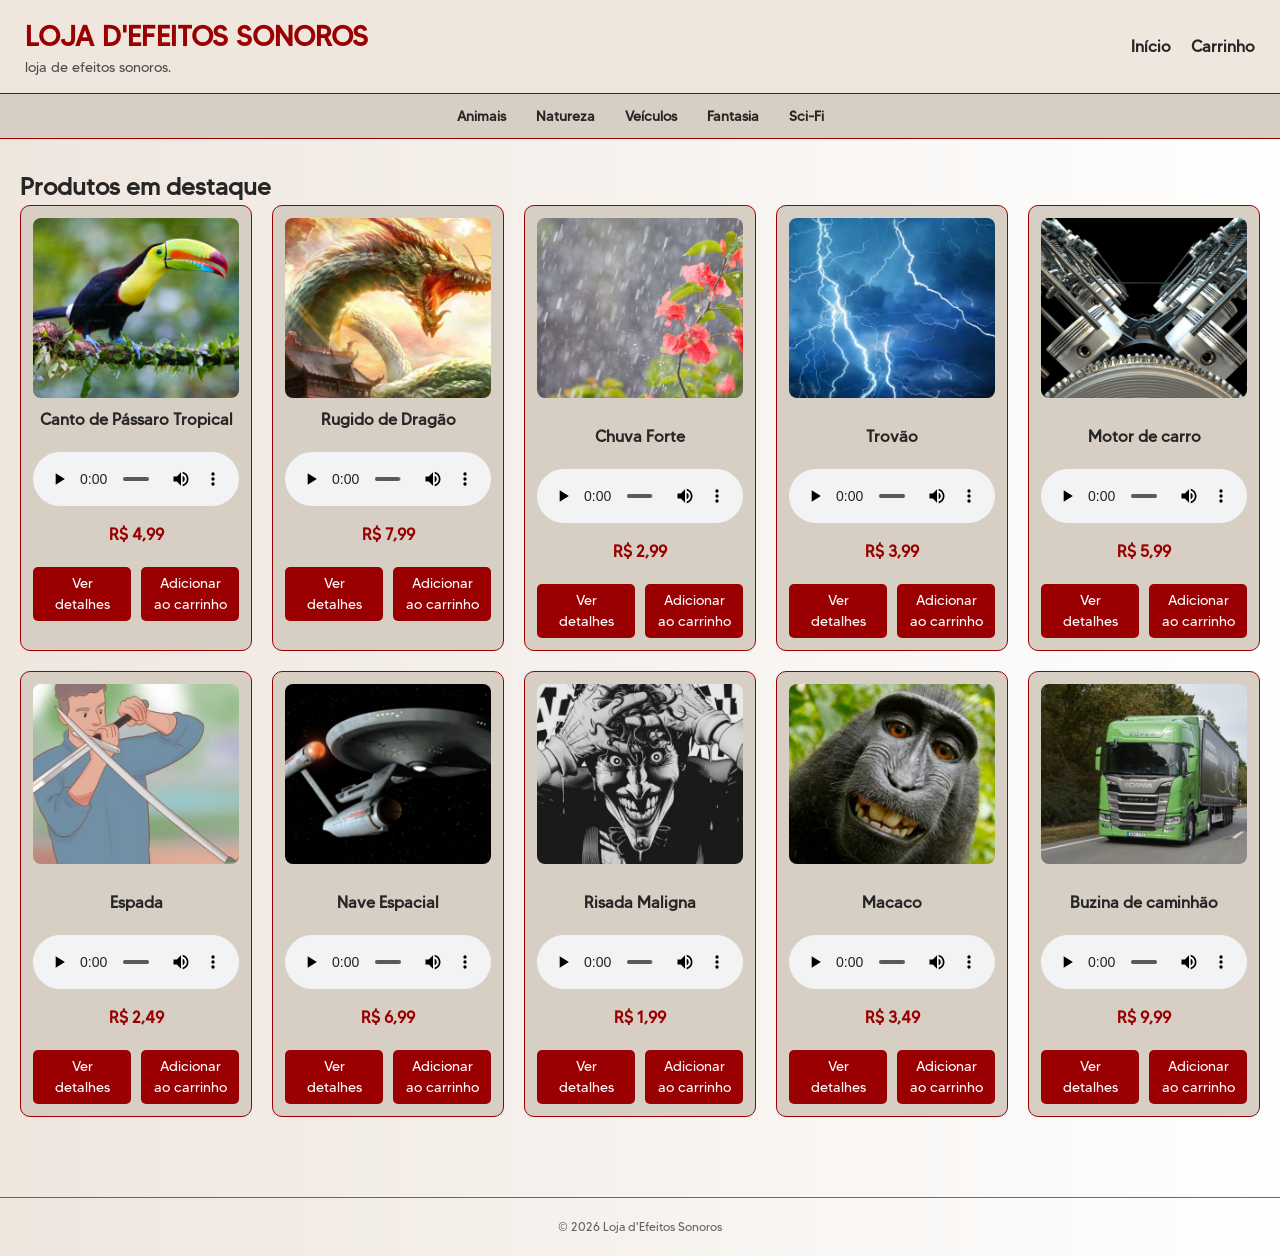
<file: index.html>
<!DOCTYPE html>
<html lang="pt-BR">

<head>
    <meta charset="UTF-8">
    <meta name="viewport" content="width=device-width, initial-scale=1.0">

    <title>Loja d'Efeitos Sonoros</title>

    <link rel="stylesheet" href="css/style.css">
    <link rel="stylesheet" href="css/produtos.css">
    <link rel="stylesheet" href="css/responsive.css">
</head>

<body>

    <header>   
        <div class="topo">

            <div class="marca">
                <h1>LOJA D'EFEITOS SONOROS</h1>
                <p>loja de efeitos sonoros.</p>
            </div>

            <nav class="menu-principal">
                <a href="index.html">Início</a>
                <a href="carrinho.html">Carrinho</a>
            </nav>

        </div>

        <nav class="menu-categorias">
            <ul>
                <li><a href="#">Animais</a></li>
                <li><a href="#">Natureza</a></li>
                <li><a href="#">Veículos</a></li>
                <li><a href="#">Fantasia</a></li>
                <li><a href="#">Sci-Fi</a></li>
            </ul>
        </nav>
    </header>

    <main>
        <h2>Produtos em destaque</h2>

        <div class="vitrine">

            <!-- PRODUTOS C/ DETALHES-->
            <article class="produto destaque">
               <div class="midia-produto">

                    <img src="img/passaro.png" alt="Produto">

                    <video class="hover-media" muted loop autoplay playsinline>
                        <source src="gif/passaro.mp4" type="video/mp4">
                    </video>

                </div>

                <h3>Canto de Pássaro Tropical</h3>

                <audio controls>
                    <source src="audios/passaro.mp3" type="audio/mpeg">
                </audio>

                <p>R$ 4,99</p>
                <div class="acoes-produto">
                    <a href="produto-passaro.html">Ver detalhes</a>
                    <a href="#">Adicionar ao carrinho</a>
                </div>
            </article>
            
            <article class="produto destaque">
                <div class="midia-produto">

                    <img src="img/dragao.png" alt="Produto">

                    <video class="hover-media" muted loop autoplay playsinline>
                        <source src="gif/dragao.mp4" type="video/mp4">
                    </video>

                </div>

                <h3>Rugido de Dragão</h3>

                <audio controls>
                    <source src="audios/dragao.mp3" type="audio/mpeg">
                </audio>

                <p>R$ 7,99</p>
                <div class="acoes-produto">
                    <a href="produto-dragao.html">Ver detalhes</a>
                    <a href="#">Adicionar ao carrinho</a>
                </div>
            </article>

            <!-- PRODUTOS SIMPLES -->
            <article class="produto">
                <img src="img/chuva.png" alt="Produto">
                <h3>Chuva Forte</h3>
                <audio controls><source src="audios/chuva.mp3" type="audio/mpeg"></audio>
                <p>R$ 2,99</p>

                <div class="acoes-produto">
                    <a href="#">Ver detalhes</a>
                    <a href="#">Adicionar ao carrinho</a>
                </div>
            </article>

            <article class="produto">
                <img src="img/trovao.png" alt="Produto">
                <h3>Trovão</h3>
                <audio controls><source src="audios/trovao.mp3" type="audio/mpeg"></audio>
                <p>R$ 3,99</p>
                <div class="acoes-produto">
                    <a href="#">Ver detalhes</a>
                    <a href="#">Adicionar ao carrinho</a>
                </div>
            </article>

            <article class="produto">
                <img src="img/motor.png" alt="Produto">
                <h3>Motor de carro</h3>
                <audio controls><source src="audios/motor.mp3" type="audio/mpeg"></audio>
                <p>R$ 5,99</p>
                <div class="acoes-produto">
                    <a href="#">Ver detalhes</a>
                    <a href="#">Adicionar ao carrinho</a>
                </div>
            </article>

            <article class="produto">
                <img src="img/espada.png" alt="Produto">
                <h3>Espada</h3>
                <audio controls><source src="audios/espada.mp3" type="audio/mpeg"></audio>
                <p>R$ 2,49</p>
                <div class="acoes-produto">
                    <a href="#">Ver detalhes</a>
                    <a href="#">Adicionar ao carrinho</a>
                </div>
            </article>

            <article class="produto">
                <img src="img/nave.png" alt="Produto">
                <h3>Nave Espacial</h3>
                <audio controls><source src="audios/nave.mp3" type="audio/mpeg"></audio>
                <p>R$ 6,99</p>
                <div class="acoes-produto">
                    <a href="#">Ver detalhes</a>
                    <a href="#">Adicionar ao carrinho</a>
                </div>
            </article>

            <article class="produto">
                <img src="img/risada.png" alt="Produto">
                <h3>Risada Maligna</h3>
                <audio controls><source src="audios/risada.mp3" type="audio/mpeg"></audio>
                <p>R$ 1,99</p>
                <div class="acoes-produto">
                    <a href="#">Ver detalhes</a>
                    <a href="#">Adicionar ao carrinho</a>
                </div>
            </article>

            <article class="produto">
                <img src="img/macaco.png" alt="Produto">
                <h3>Macaco</h3>
                <audio controls><source src="audios/macaco.mp3" type="audio/mpeg"></audio>
                <p>R$ 3,49</p>
                <div class="acoes-produto">
                    <a href="#">Ver detalhes</a>
                    <a href="#">Adicionar ao carrinho</a>
                </div>
            </article>

            <article class="produto">
                <img src="img/caminhao.png" alt="Produto">
                <h3>Buzina de caminhão</h3>
                <audio controls><source src="audios/caminhao.mp3" type="audio/mpeg"></audio>
                <p>R$ 9,99</p>
                <div class="acoes-produto">
                    <a href="#">Ver detalhes</a>
                    <a href="#">Adicionar ao carrinho</a>
                </div>
            </article>

        </div>
    </main>

    <footer>
        <p>© 2026 Loja d'Efeitos Sonoros</p>
    </footer>

</body>

</html>
</file>
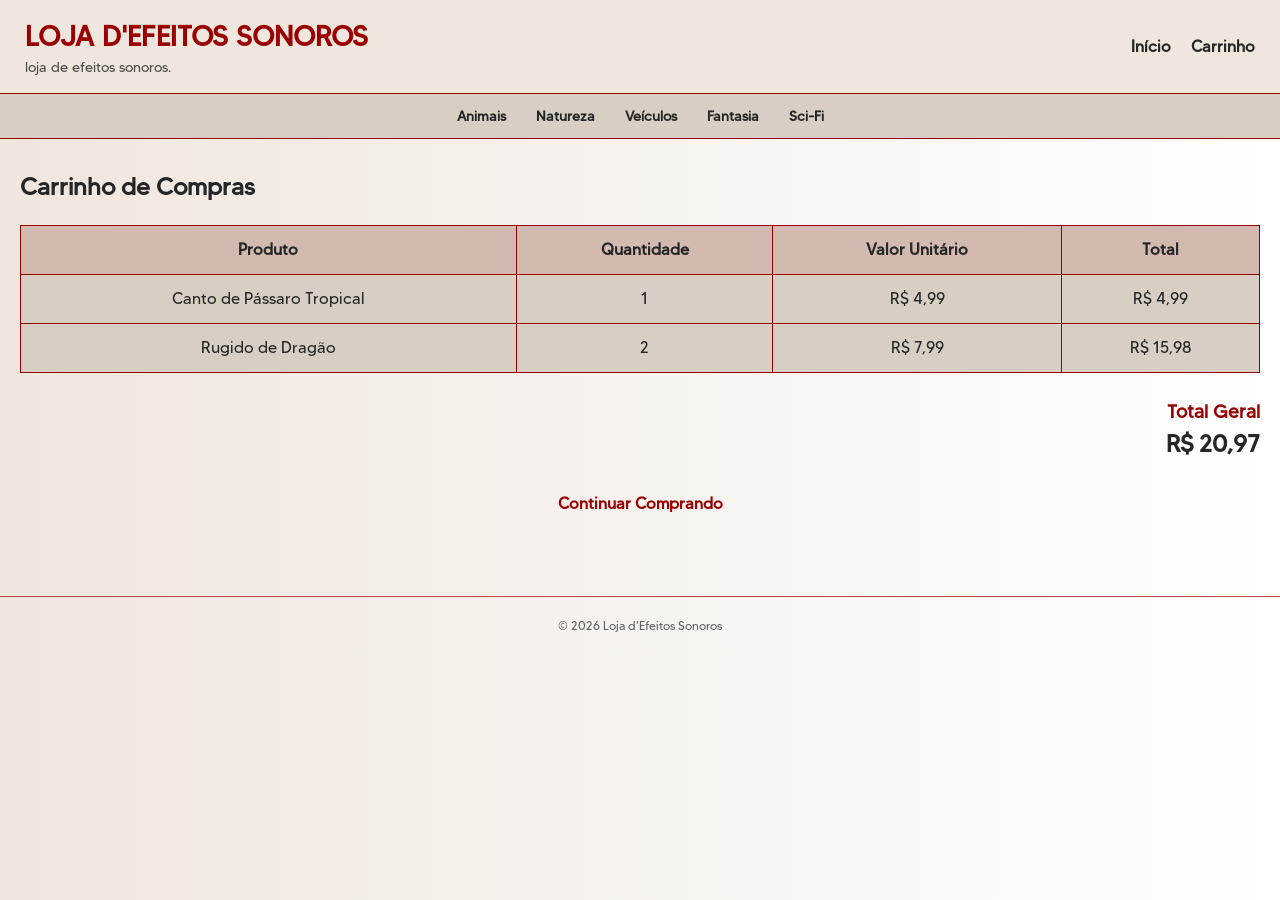
<file: carrinho.html>
<!DOCTYPE html>
<html lang="pt-BR">

<head>
    <meta charset="UTF-8">
    <meta name="viewport" content="width=device-width, initial-scale=1.0">

    <title>Carrinho de Compras</title>

    <link rel="stylesheet" href="css/style.css">
    <link rel="stylesheet" href="css/produtos.css">
    <link rel="stylesheet" href="css/responsive.css">
</head>

<body>

    <header>
        <div class="topo">

            <div class="marca">
                <h1>LOJA D'EFEITOS SONOROS</h1>
                <p>loja de efeitos sonoros.</p>
            </div>

            <nav class="menu-principal">
                <a href="index.html">Início</a>
                <a href="carrinho.html">Carrinho</a>
            </nav>

        </div>

        <nav class="menu-categorias">
            <ul>
                <li><a href="#">Animais</a></li>
                <li><a href="#">Natureza</a></li>
                <li><a href="#">Veículos</a></li>
                <li><a href="#">Fantasia</a></li>
                <li><a href="#">Sci-Fi</a></li>
            </ul>
        </nav>
    </header>

    <main class="pagina-carrinho">

        <h2>Carrinho de Compras</h2>

        <table class="tabela-carrinho">

            <tr>
                <th>Produto</th>
                <th>Quantidade</th>
                <th>Valor Unitário</th>
                <th>Total</th>
            </tr>

            <tr>
                <td>Canto de Pássaro Tropical</td>
                <td>1</td>
                <td>R$ 4,99</td>
                <td>R$ 4,99</td>
            </tr>

            <tr>
                <td>Rugido de Dragão</td>
                <td>2</td>
                <td>R$ 7,99</td>
                <td>R$ 15,98</td>
            </tr>

        </table>

        <div class="total-geral">

            <h3>Total Geral</h3>

            <p>R$ 20,97</p>

        </div>

        <div class="voltar">
            <a href="index.html">
                Continuar Comprando
            </a>
        </div>

    </main>

    <footer>
        <p>© 2026 Loja d'Efeitos Sonoros</p>
    </footer>

</body>

</html>
</file>
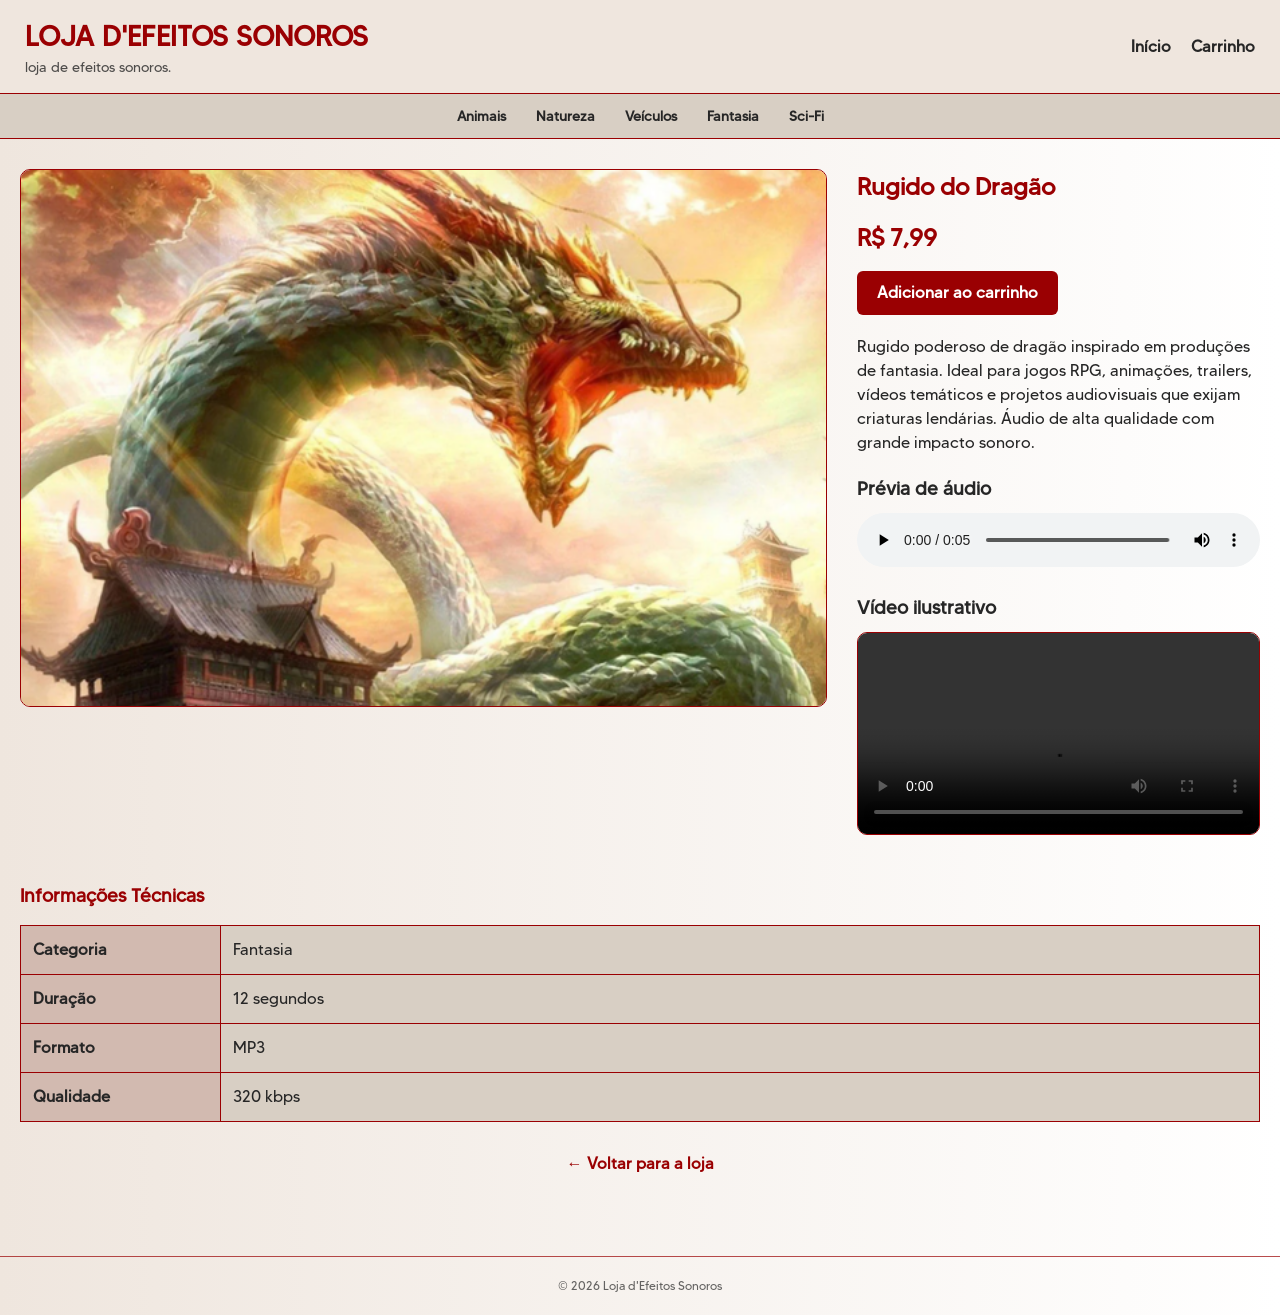
<file: produto-dragao.html>
<!DOCTYPE html>
<html lang="pt-BR">

<head>
    <meta charset="UTF-8">
    <meta name="viewport" content="width=device-width, initial-scale=1.0">

    <title>Rugido do Dragão</title>

    <link rel="stylesheet" href="css/style.css">
    <link rel="stylesheet" href="css/produtos.css">
    <link rel="stylesheet" href="css/responsive.css">
</head>

<body>

    <header>
        <div class="topo">

            <div class="marca">
                <h1>LOJA D'EFEITOS SONOROS</h1>
                <p>loja de efeitos sonoros.</p>
            </div>

            <nav class="menu-principal">
                <a href="index.html">Início</a>
                <a href="carrinho.html">Carrinho</a>
            </nav>

        </div>

        <nav class="menu-categorias">
            <ul>
                <li><a href="#">Animais</a></li>
                <li><a href="#">Natureza</a></li>
                <li><a href="#">Veículos</a></li>
                <li><a href="#">Fantasia</a></li>
                <li><a href="#">Sci-Fi</a></li>
            </ul>
        </nav>
    </header>

    <main class="pagina-produto">

        <section class="detalhe-produto">

            <div class="imagem-produto">
                <img src="img/dragao.png" alt="Rugido de Dragão">
            </div>

            <div class="info-produto">

                <h2>Rugido do Dragão</h2>

                <p class="preco">
                    R$ 7,99
                </p>

                <a href="carrinho.html" class="btn-carrinho">
                    Adicionar ao carrinho
                </a>

                <p>
                        Rugido poderoso de dragão inspirado em produções de fantasia.
                        Ideal para jogos RPG, animações, trailers, vídeos temáticos e
                        projetos audiovisuais que exijam criaturas lendárias.
                        Áudio de alta qualidade com grande impacto sonoro.
                </p>

                <h3>Prévia de áudio</h3>

                <audio controls>
                    <source src="audios/dragao.mp3" type="audio/mpeg">
                </audio>

                <h3>Vídeo ilustrativo</h3>

                <video controls>
                    <source src="gif/dragao.mp4" type="video/mp4">
                </video>

            </div>

        </section>

        <section class="dados-produto">

            <h3>Informações Técnicas</h3>

            <table>
                <tr>
                    <th>Categoria</th>
                    <td>Fantasia</td>
                </tr>

                <tr>
                    <th>Duração</th>
                    <td>12 segundos</td>
                </tr>

                <tr>
                    <th>Formato</th>
                    <td>MP3</td>
                </tr>

                <tr>
                    <th>Qualidade</th>
                    <td>320 kbps</td>
                </tr>
            </table>

        </section>

        <div class="voltar">
            <a href="index.html">← Voltar para a loja</a>
        </div>

    </main>


    <footer>
        <p>© 2026 Loja d'Efeitos Sonoros</p>
    </footer>

</body>

</html>
</file>
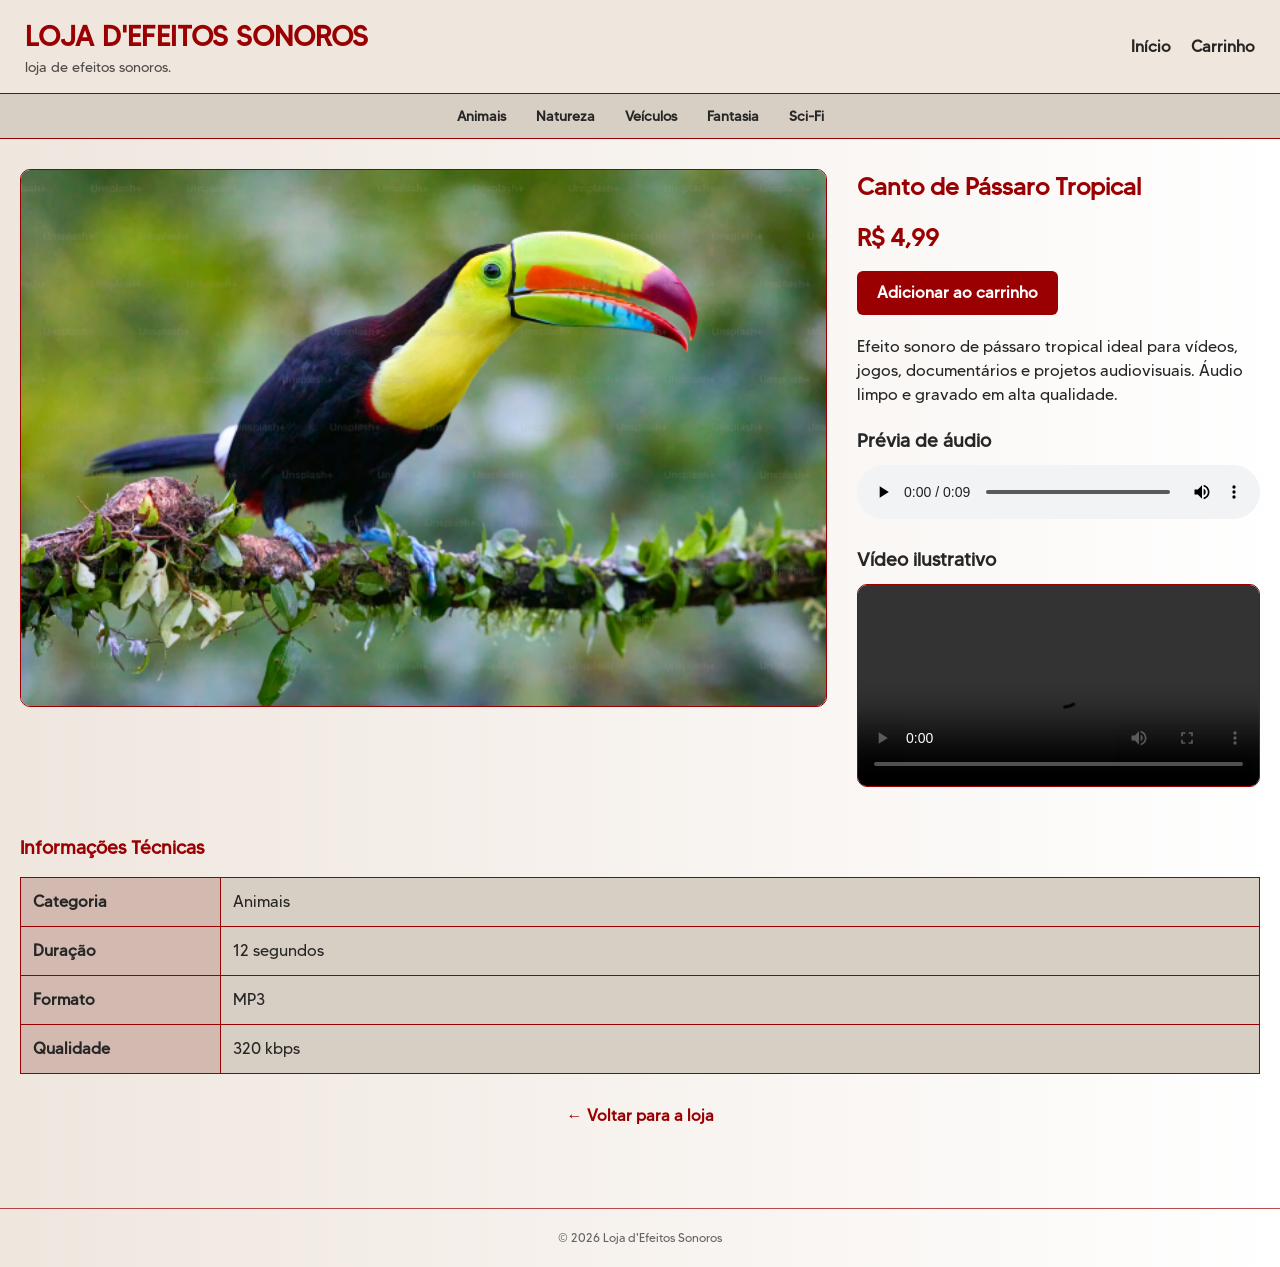
<file: produto-passaro.html>
<!DOCTYPE html>
<html lang="pt-BR">

<head>
    <meta charset="UTF-8">
    <meta name="viewport" content="width=device-width, initial-scale=1.0">

    <title>Canto de Pássaro Tropical</title>

    <link rel="stylesheet" href="css/style.css">
    <link rel="stylesheet" href="css/produtos.css">
    <link rel="stylesheet" href="css/responsive.css">
</head>

<body>

    <header>
        <div class="topo">

            <div class="marca">
                <h1>LOJA D'EFEITOS SONOROS</h1>
                <p>loja de efeitos sonoros.</p>
            </div>

            <nav class="menu-principal">
                <a href="index.html">Início</a>
                <a href="carrinho.html">Carrinho</a>
            </nav>

        </div>

        <nav class="menu-categorias">
            <ul>
                <li><a href="#">Animais</a></li>
                <li><a href="#">Natureza</a></li>
                <li><a href="#">Veículos</a></li>
                <li><a href="#">Fantasia</a></li>
                <li><a href="#">Sci-Fi</a></li>
            </ul>
        </nav>
    </header>

    <main class="pagina-produto">

        <section class="detalhe-produto">

            <div class="imagem-produto">
                <img src="img/passaro.png" alt="Canto de Pássaro Tropical">
            </div>

            <div class="info-produto">

                <h2>Canto de Pássaro Tropical</h2>

                <p class="preco">
                    R$ 4,99
                </p>

                <a href="carrinho.html" class="btn-carrinho">
                    Adicionar ao carrinho
                </a>

                <p>
                    Efeito sonoro de pássaro tropical ideal para vídeos,
                    jogos, documentários e projetos audiovisuais.
                    Áudio limpo e gravado em alta qualidade.
                </p>

                <h3>Prévia de áudio</h3>

                <audio controls>
                    <source src="audios/passaro.mp3" type="audio/mpeg">
                </audio>

                <h3>Vídeo ilustrativo</h3>

                <video controls>
                    <source src="gif/passaro.mp4" type="video/mp4">
                </video>

            </div>

        </section>

        <section class="dados-produto">

            <h3>Informações Técnicas</h3>

            <table>
                <tr>
                    <th>Categoria</th>
                    <td>Animais</td>
                </tr>

                <tr>
                    <th>Duração</th>
                    <td>12 segundos</td>
                </tr>

                <tr>
                    <th>Formato</th>
                    <td>MP3</td>
                </tr>

                <tr>
                    <th>Qualidade</th>
                    <td>320 kbps</td>
                </tr>
            </table>

        </section>

        <div class="voltar">
            <a href="index.html">← Voltar para a loja</a>
        </div>

    </main>

    <footer>
        <p>© 2026 Loja d'Efeitos Sonoros</p>
    </footer>

</body>

</html>
</file>
<file: css/style.css>
@font-face {
    font-family: 'made tommy regular';
    src: url('../fontes/made-tommy.otf') format('opentype'); 
    font-weight: normal;
    font-style: normal;
}

* {
    margin: 0;
    padding: 0;
    box-sizing: border-box;
}

a {
    text-decoration: none;
}

:root {
    --night: #EFE6DE;
    --red: #9A0002;
    --text: #262626;
    --card: #D8CFC4;
}

body {
    font-family: 'made tommy regular', sans-serif;;
    background-color: var(--night);
    color: var(--text);
    line-height: 1.5;
    background-image: linear-gradient(90deg, var(--night) 0%, #ffffff 100%);
}

header {
    position: sticky;
    top: 0;
    background-color: var(--night);
    z-index: 100;
}

/* PRIMEIRA LINHA */

.topo {
    display: flex;
    justify-content: space-between;
    align-items: center;

    padding: 15px 25px;

    border-bottom: 1px solid var(--red);
}

.marca h1 {
    color: var(--red);
    font-size: 28px;
}

.marca p {
    font-size: 14px;
    opacity: 0.8;
}

/* MENU PRINCIPAL */

.menu-principal {
    display: flex;
    gap: 20px;
}

.menu-principal a {
    color: var(--text);
    font-weight: bold;
}

.menu-principal a:hover {
    color: var(--red);
}

/* MENU DE CATEGORIAS */

.menu-categorias {
    background-color: var(--card);
    border-bottom: 1px solid var(--red);
    padding: 10px 0;
}

.menu-categorias ul {
    display: flex;
    justify-content: center;
    gap: 30px;
    list-style: none;
    padding: 0;
    margin: 0;
}

.menu-categorias a {
    color: var(--text);
    font-weight: bold;
    font-size: 14px;
}

.menu-categorias a:hover {
    color: var(--red);
}

main {
    padding: 30px 20px 40px;
}

/* VITRINE (GRID) */
.vitrine {
    display: grid;
    grid-template-columns: repeat(auto-fit, minmax(220px, 1fr));
    gap: 20px;
}

/* CARD DE PRODUTO */
.produto {
    background-color: var(--card);
    border: 1px solid var(--red);
    padding: 12px;
    border-radius: 10px;
    text-align: center;
    transition: 0.5s;
}

.produto:hover {
    transform: scale(1.03);
}

/* IMAGEM */
.produto > img {
    width: 100%;
    height: 180px;
    object-fit: cover;
    border-radius: 8px;
    margin-bottom: 10px;
}

/* TÍTULO */
.produto h3 {
    margin: 10px 0;
    font-size: 16px;
}

/* AUDIO */
.produto audio {
    width: 100%;
    margin: 10px 0;
}

/* PREÇO */
.produto p {
    color: var(--red);
    font-weight: bold;
}

/* LINK DETALHES */
.produto a {
    display: flex;

    justify-content: center; /* horizontal */
    align-items: center;     /* vertical */

    margin-top: 10px;
    padding: 6px 10px;

    background-color: var(--red);
    color: white;

    border-radius: 5px;
    font-size: 14px;
}


/* FOOTER */
footer {
    text-align: center;
    padding: 20px;
    border-top: 1px solid var(--red);
    margin-top: 40px;
    font-size: 12px;
    opacity: 0.7;
}

/* MÍDIA DOS PRODUTOS DESTAQUE */

.midia-produto {
    position: relative;
    width: 100%;
    height: 180px;
    overflow: hidden;
    border-radius: 8px;
    margin-bottom: 10px;
}

.midia-produto img,
.midia-produto video {
    position: absolute;
    top: 0;
    left: 0;

    width: 100%;
    height: 100%;

    object-fit: cover;
}

/* vídeo do produto */
.hover-media {
    opacity: 0;
    transition: opacity 1.0s ease;
}

.produto.destaque:hover .hover-media {
    opacity: 1;
}


/* AÇÕES DOS PRODUTOS */

.acoes-produto {
    display: flex;
    gap: 10px;
    justify-content: center;
    margin-top: 10px;
}

.acoes-produto a {
    flex: 1;
}
</file>
<file: css/produtos.css>
.detalhe-produto {
    display: flex;
    gap: 30px;
    align-items: flex-start;

    margin-bottom: 40px;
}

/* IMAGEM */

.imagem-produto {
    flex: 2;
}

.imagem-produto img {
    width: 100%;
    border-radius: 10px;
    border: 1px solid var(--red);
}

/* INFORMAÇÕES */

.info-produto {
    flex: 1;
}

.info-produto h2 {
    color: var(--red);
    margin-bottom: 15px;
}

.preco {
    font-size: 24px;
    font-weight: bold;
    color: var(--red);

    margin-bottom: 20px;
}

.info-produto p {
    margin-bottom: 15px;
}

.info-produto h3 {
    margin-top: 20px;
    margin-bottom: 10px;
}

/* ÁUDIO */

.info-produto audio {
    width: 100%;
}

/* VÍDEO */

.info-produto video {
    width: 100%;
    max-height: 220px;

    object-fit: cover;

    border-radius: 10px;
    border: 1px solid var(--red);
}

/* TABELA */

.dados-produto {
    margin-top: 30px;
}

.dados-produto h3 {
    color: var(--red);
    margin-bottom: 15px;
}

.dados-produto table {
    width: 100%;
    border-collapse: collapse;

    background-color: var(--card);
}

.dados-produto th,
.dados-produto td {
    border: 1px solid var(--red);

    padding: 12px;
    text-align: left;
}

.dados-produto th {
    width: 200px;
    background-color: rgba(154, 0, 2, 0.1);
}

/* voltar */

.voltar {
    margin-top: 30px;
    text-align: center;
}

.voltar a {
    color: var(--red);
    font-weight: bold;
}

.voltar a:hover {
    text-decoration: underline;
}

/* botao carrinho */

.btn-carrinho {
    display: inline-block;

    margin-bottom: 20px;
    padding: 10px 20px;

    background-color: var(--red);
    color: white;
    
    border-radius: 6px;

    font-weight: bold;
}

.btn-carrinho:hover {
    opacity: 0.85;
}


/*XXXXXXXXXXXX
   CARRINHO
XXXXXXXXXXXXXX */

.tabela-carrinho {
    width: 100%;
    border-collapse: collapse;

    margin-top: 20px;
    background-color: var(--card);
}

.tabela-carrinho th,
.tabela-carrinho td {
    border: 1px solid var(--red);
    padding: 12px;
    text-align: center;
}

.tabela-carrinho th {
    background-color: rgba(154, 0, 2, 0.1);
}

.total-geral {
    margin-top: 25px;
    text-align: right;
}

.total-geral h3 {
    color: var(--red);
}

.total-geral p {
    font-size: 24px;
    font-weight: bold;
}
</file>
<file: css/responsive.css>
@media (max-width: 768px) {

    .topo {
        flex-direction: column;
        text-align: center;
        gap: 15px;
    }


    .menu-categorias ul {
        flex-wrap: wrap;
        gap: 10px;
    }

    .detalhe-produto {
        flex-direction: column;
    }

    .tabela-carrinho {
        display: block;
        overflow-x: auto;
    }

}

@media (max-width: 480px) {

    .marca h1 {
        font-size: 22px;
    }

    .vitrine {
        grid-template-columns: 1fr;
    }

}
</file>
